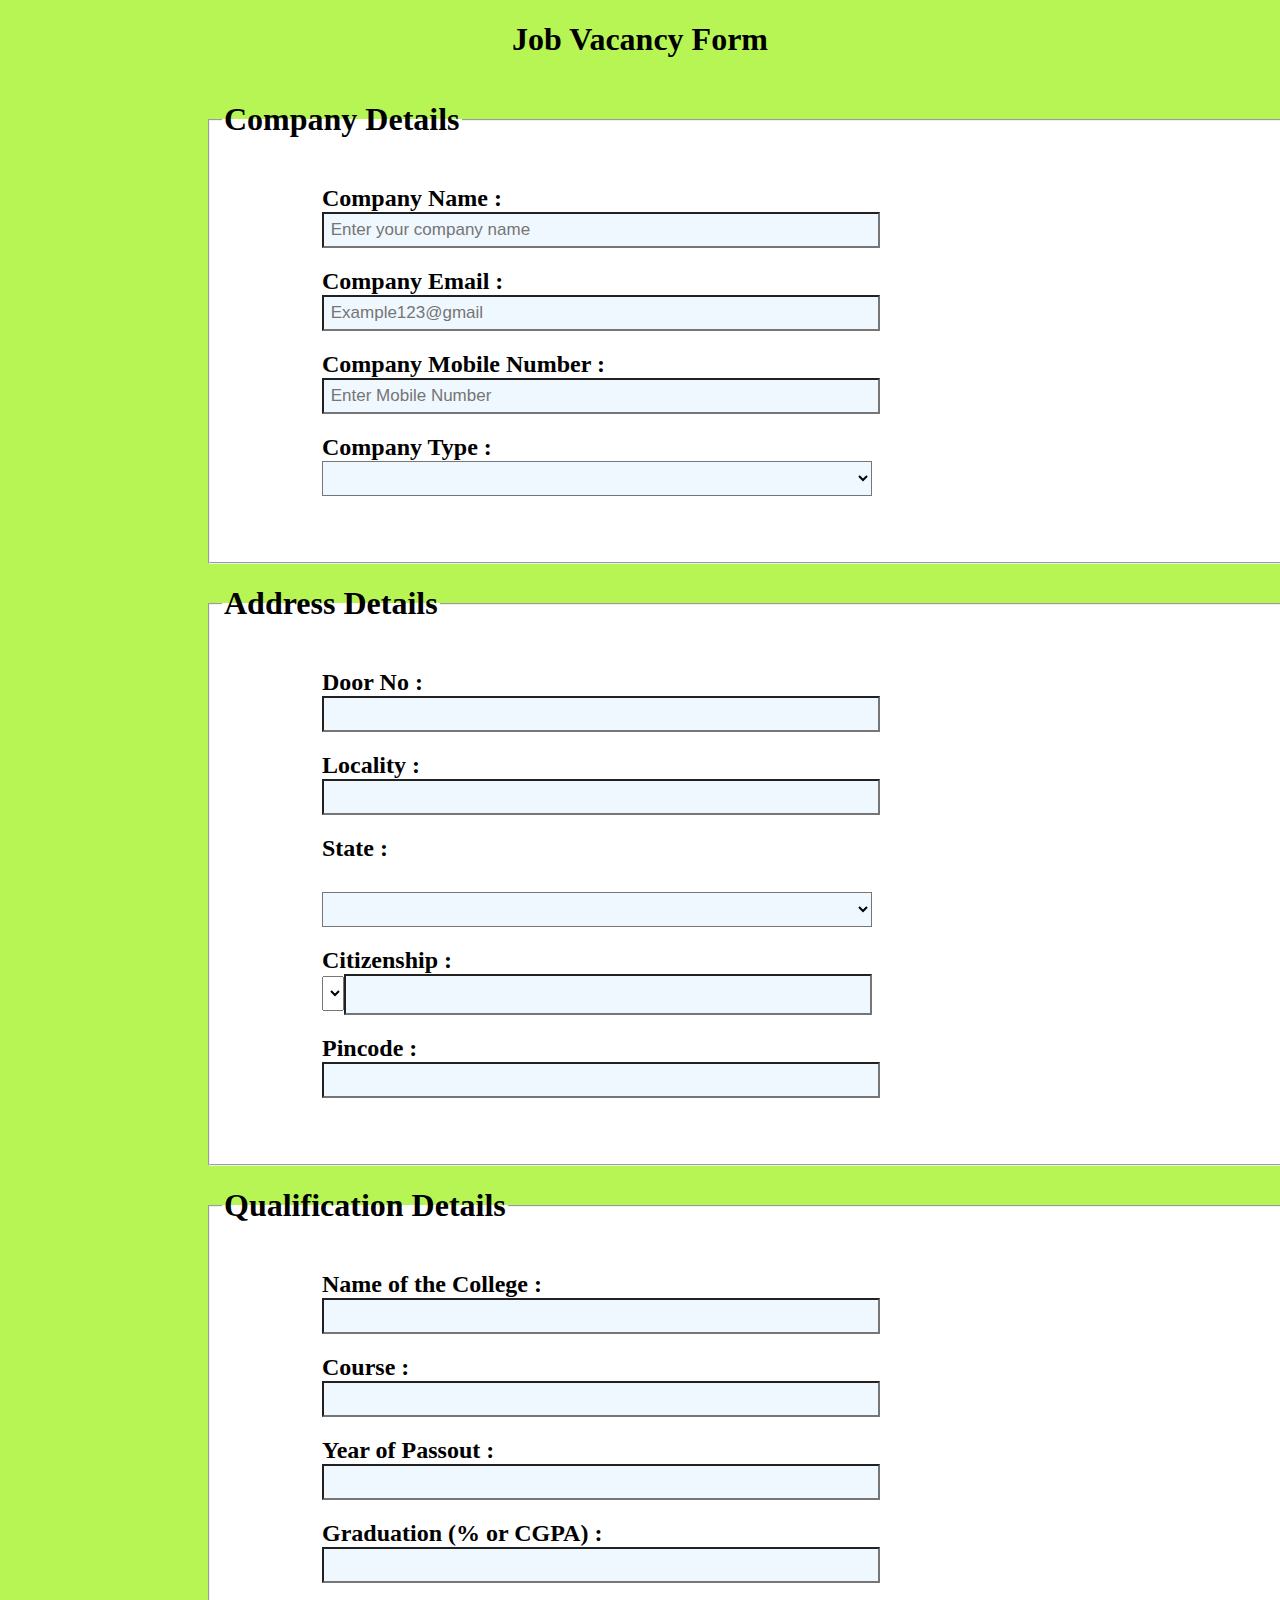
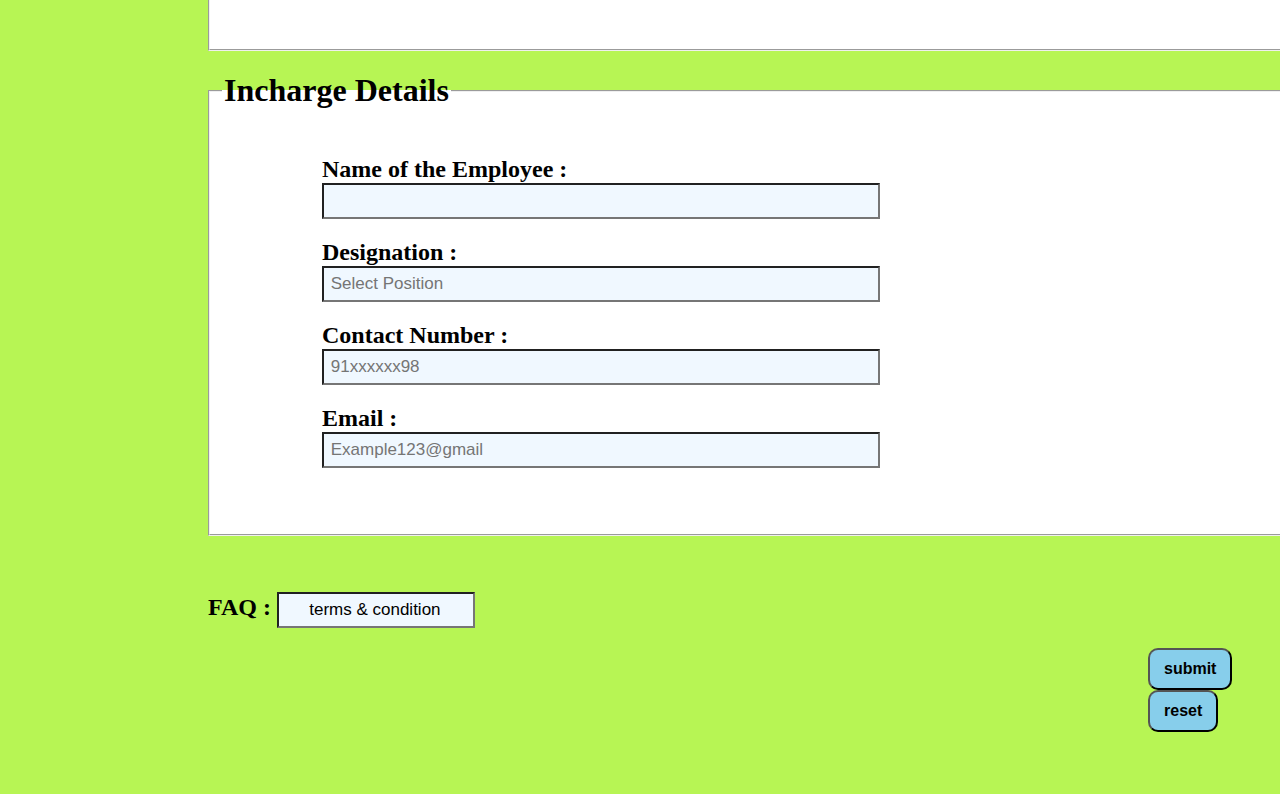
<file: jobvacancy.html>
<!DOCTYPE html>
<html lang="en">
<head>
    <meta charset="UTF-8">
    <meta name="viewport" content="width=device-width, initial-scale=1.0">
    <title>job vacancy form</title>

</head>
<body style="color: black; background-color: #b7f554;">
    <h1 align="center">Job Vacancy Form</h1>
    <table>
        <fieldset style="background-color: white; width: 1100px; margin-left: 200px;" color="black"  >
            <legend><h1>Company Details</h1></legend>            
            <form action="" method="get">
            <h2 style="padding-left: 100px;">Company Name : <br><input type="text" placeholder=" Enter your company name"  style="font-size: 17px; width:550px; background-color: aliceblue; height:30px;"></h2>
            <h2 style="padding-left: 100px;">Company Email : <br><input type="email" placeholder=" Example123@gmail" style="font-size: 17px; width: 550px; background-color: aliceblue; height:30px;"></h2>
            <h2 style="padding-left: 100px;">Company Mobile Number : <br><input type="tel" placeholder=" Enter Mobile Number" style="font-size: 17px; width: 550px; background-color: aliceblue; height:30px;"></h2>
            <h2 style="padding-left: 100px;">Company Type : <br>
            </form>
                <form style="font-size: 70px;">
                    <select style="width:550px; background-color: aliceblue; height:35px;">
                        <optgroup label="Select company type">
                            <option value=""></option>
                            <option value="">Product Based Company</option>
                            <option value="">Service Based Company</option>
                        </optgroup>
                    </select>
                </form>
            </h2> <br> <br>
        </fieldset>
            <fieldset style="background-color: white; width: 1100px; margin-left: 200px;" color="black"  >
            <legend><h1>Address Details</h1></legend>
            <h2 style="padding-left: 100px;">Door No : <br><input type="text" placeholder=" " style="font-size: 17px; width: 550px; background-color: aliceblue; height:30px;"></h2>
            <h2 style="padding-left: 100px;">Locality : <br><input type="text" placeholder=" " style="font-size: 17px; width: 550px; background-color: aliceblue; height:30px;"></h2>
            <h2 style="padding-left: 100px;">State :
                <form style="font-size: 17px; width: 550px; height:30px;">
                    <select style="width:550px; background-color: aliceblue; height:35px;">
                        <option value=""></option>
                        <option value="">&nbsp;TELANGANA</option>
                        <option value="">&nbsp; ANDHRA PRADESH</option>
                        <option value="">&nbsp;TAMIL NADU</option>
                        <option value="">&nbsp;MAHARASHTRAKA</option>
                        <option value="">&nbsp;GOA</option>
                        <option value="">&nbsp;PANJAB</option>
                    </select>
                </form>
            <h2 style="padding-left: 100px;">
            <h2 style="padding-left: 100px;">Citizenship : <br>
                <form>
                    <select style="font-size: 15px; height: 35px">
                        <input list="dataname" style="font-size: 17px; width: 520px; height: 35px; background-color: aliceblue;">
                        <datalist id="dataname" style="width: 200px;">
                        <option value=" &nbsp;IND">India</option>
                        <option value=" &nbsp;USA">united states of america</option>
                        <option value=" &nbsp;SL">Sri Lank</option>
                        <option value=" &nbsp;BAN">Bangladesh</option>
                        <option value=" &nbsp;IRE">Ireland</option>
                        <option value=" &nbsp;MAL">Malaysia</option>
                        <option value=" &nbsp;PAK">Pakistan</option>
                    </datalist>
                    </select>
                </form>
            </h2>
            <h2 style="padding-left: 100px;">Pincode : <br><input type="tel" placeholder=" " style="font-size: 17px; width: 550px; background-color: aliceblue; height:30px;"></h2>
            <br> <br>
        </fieldset>
            <fieldset style="background-color: white; width: 1100px; margin-left: 200px;" color="black"  >
            <legend><h1>Qualification Details</h1></legend>
            <h2 style="padding-left: 100px;">Name of the College : <br><input type="text" placeholder=" " style="font-size: 17px; width: 550px; background-color: aliceblue; height:30px;"></h2>
            <h2 style="padding-left: 100px;">Course : <br><input type="text" placeholder=" " style="font-size: 17px; width: 550px; background-color: aliceblue; height:30px;"></h2>
            <h2 style="padding-left: 100px;">Year of Passout : <br><input type="year" style="font-size: 17px; width: 550px; background-color: aliceblue; height:30px;"  required></h2>
            <h2 style="padding-left: 100px;">Graduation (% or CGPA) : <br><input type="tel" placeholder=" " style="font-size: 17px; width: 550px; background-color: aliceblue; height:30px;"></h2><br> <br>
        </fieldset>
            <fieldset style="background-color: white; width: 1100px; margin-left: 200px;" color="black"  >
            <legend><h1>Incharge Details</h1></legend>
            <h2 style="padding-left: 100px;">Name of the Employee : <br><input type="text" placeholder=" " style="font-size: 17px; width: 550px; background-color: aliceblue; height:30px;"></h2>
            <h2 style="padding-left: 100px;">Designation : <br><input type="text" placeholder=" Select Position" style="font-size: 17px; width: 550px; background-color: aliceblue; height:30px;"required></h2>
            <h2 style="padding-left: 100px;">Contact Number : <br><input type="text" placeholder=" 91xxxxxx98" style="font-size: 17px; width: 550px; background-color: aliceblue; height:30px;"></h2>
            <h2 style="padding-left: 100px;">Email : <br><input type="text" placeholder=" Example123@gmail" style="font-size: 17px; width: 550px; background-color: aliceblue; height:30px;"></h2><br> <br>
        </fieldset><br><br>
        <div style=" padding-left: 200px;">
            <h2>FAQ : <input type="text" value="      terms & condition" style="font-size: 17px; width: 190px; background-color: aliceblue; height:30px;" readonly></h2>
        </div>
        <div style=" padding-left: 1140px;">
            <form action="" method="get">
                <input type="submit" value="submit" style="font-size: 16px; font-weight: bold; padding: 10px 14px; border-radius: 10px; background: skyblue; color: black; ">&nbsp;&nbsp;&nbsp;&nbsp;
            <input type="button" value="reset" style="font-size: 16px; font-weight: bold; padding: 10px 14px; border-radius: 10px; background: skyblue; color: black;"><br><br><br><br>
            </form>
        </div>        
    </table>    
</body>
</html>
</file>
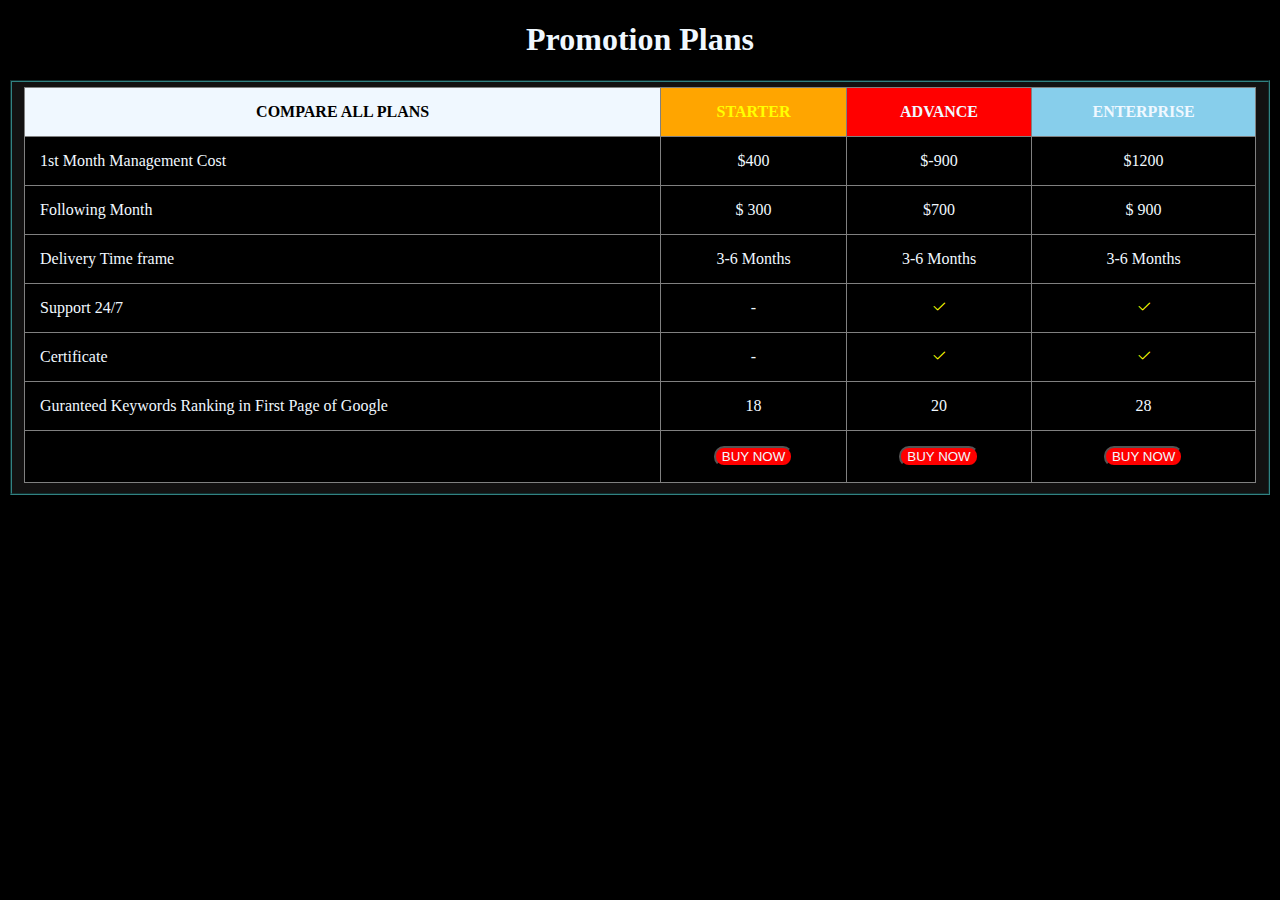
<file: promotionPlan.html>
<!DOCTYPE html>
<html lang="en">
<head>
    <meta charset="UTF-8">
    <meta name="viewport" content="width=device-width, initial-scale=1.0">
    <title>Promotion Plan</title>
    <link rel="stylesheet" href="https://cdn.jsdelivr.net/npm/bootstrap-icons@1.11.3/font/bootstrap-icons.min.css">
</head>
<body style="background-color: black; color: aliceblue;">
    <h1 align="center">Promotion Plans</h1>
    <fieldset width="100%" style="background-color: rgb(18, 17, 17); border-color: rgb(49, 130, 130); border-block-end-width: 2px;">
        <table border="" cellpadding=15px; style="border-collapse: collapse; background-color: black;" width="100%">
            <tr align="center">
                <th style="background-color: aliceblue ; color: black ;">COMPARE ALL PLANS</th>
                <th style="background-color:orange ; color: yellow;">STARTER</th>
                <th style="background-color: red; color: aliceblue;">ADVANCE</th>
                <th style="background-color: skyblue; color: aliceblue;">ENTERPRISE</th>
            </tr>
            <tr align="center">
                <td align="left">1st Month Management Cost</td>
                <td>$400</td>
                <td>$-900</td>
                <td>$1200</td>
            </tr>
            <tr align="center">
                <td align="left">Following Month</td>
                <td>$ 300</td>
                <td>$700</td>
                <td>$ 900</td>
            </tr>
            <tr align="center">
                <td align="left">Delivery Time frame</td>
                <td>3-6 Months</td>
                <td>3-6 Months</td>
                <td>3-6 Months</td>
            </tr>
            <tr align="center">
                <td align="left">Support 24/7</td>
                <td>-</td>
                <td><i class="bi bi-check2" style="color: yellow;"></i></td>
                <td><i class="bi bi-check2" style="color: yellow;"></i></td>
                <!--<td style="color: yellow;">✔️</td>>-->
                <!--<td style="color: yellow;">✔️</td>-->
            </tr>
            <tr align="center">
                <td align="left">Certificate</td>
                <td>-</td>
                <td><i class="bi bi-check2" style="color: yellow;"></i></td>
                <td><i class="bi bi-check2" style="color: yellow;"></i></td>
                <!--<td>✔️</td>
                <td>✔️</td>-->
            </tr>
            <tr align="center">
                <td align="left">Guranteed Keywords Ranking in First Page of Google</td>
                <td>18</td>
                <td>20</td>
                <td>28</td>
            </tr>
            <tr align="center">
                <td></td>
                <td><button style="border-radius: 10px; background-color: red; color: aliceblue;">BUY NOW</button></td>
                <td><button style="border-radius: 10px; background-color: red; color: aliceblue;">BUY NOW</button></td>
                <td><button style="border-radius: 10px; background-color: red; color: aliceblue;">BUY NOW</button></td>
            </tr>
        </table>
    </fieldset>
</body>
</html>
</file>
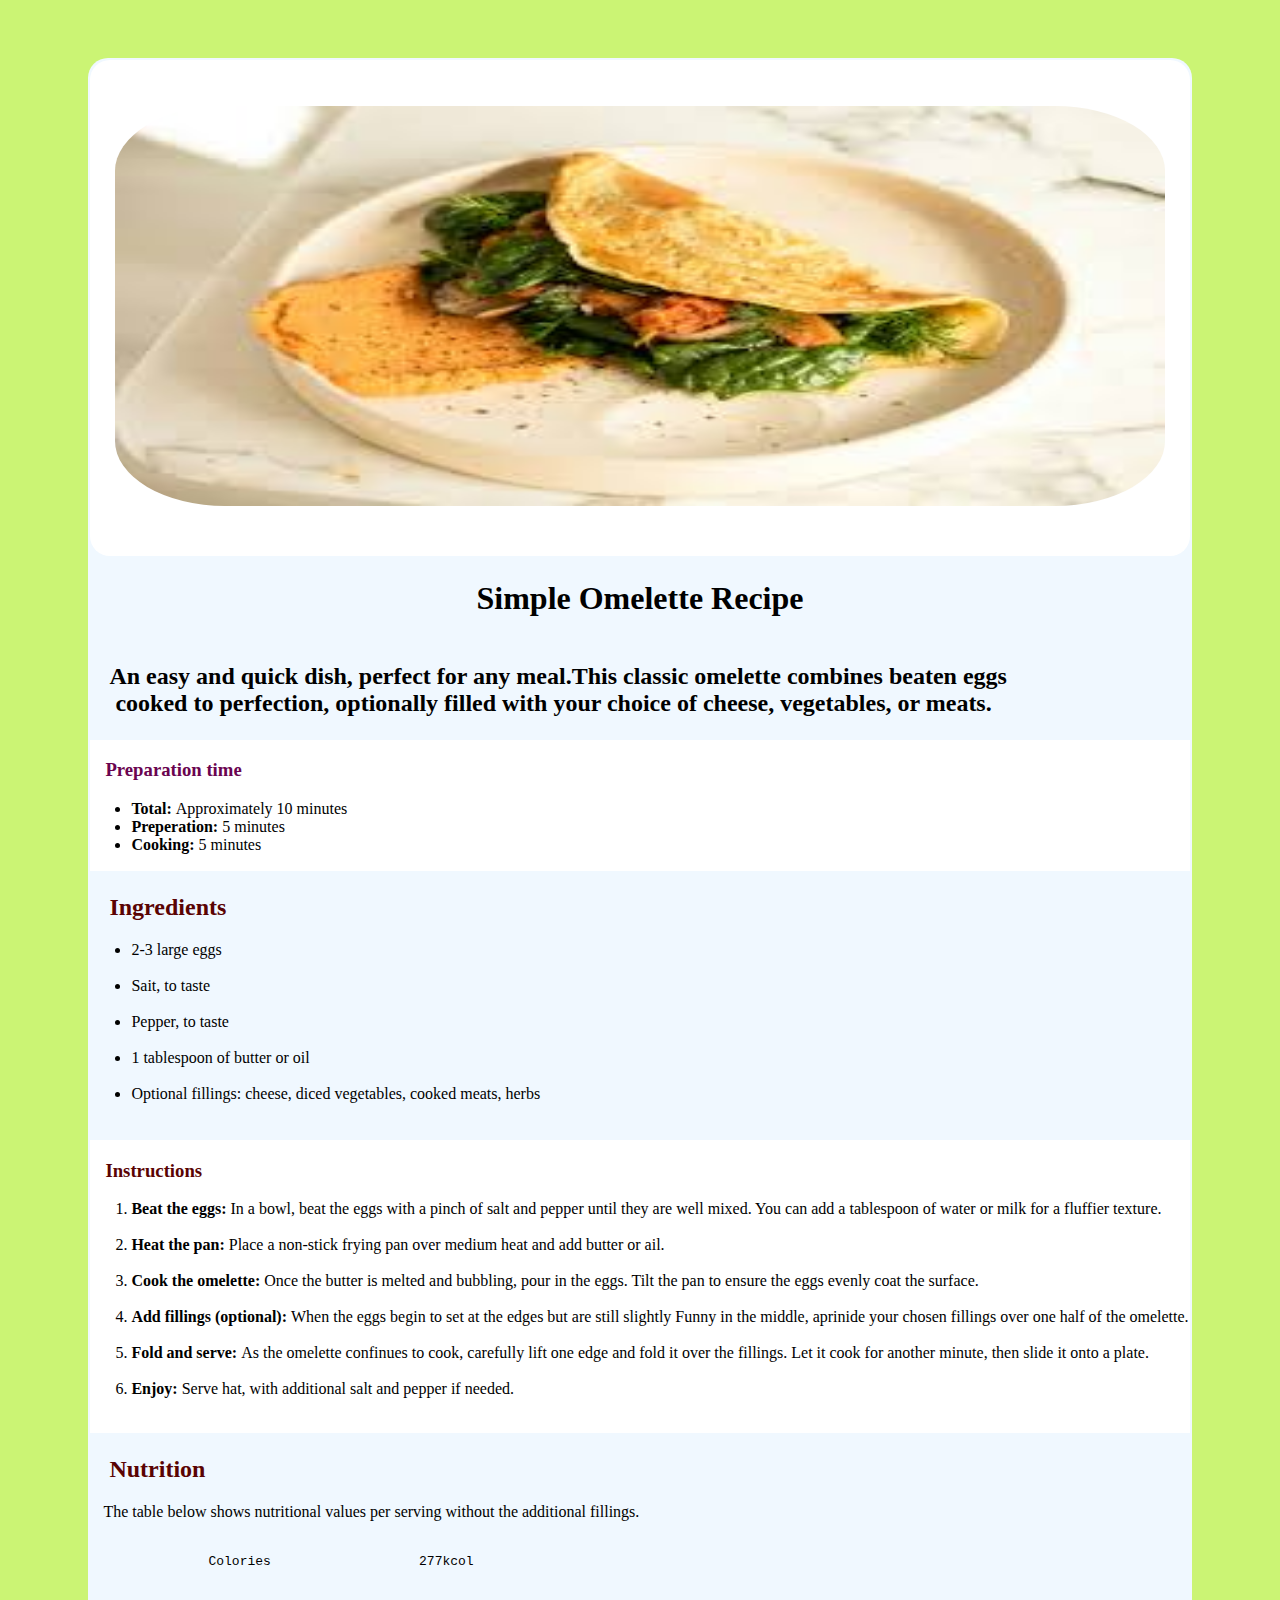
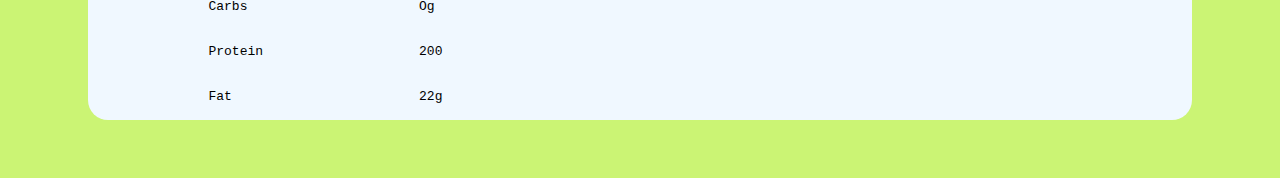
<file: Simple_Omelette_Recipe.html>
<!DOCTYPE html>
<html lang="en">
<head>
    <meta charset="UTF-8">
    <meta name="viewport" content="width=device-width, initial-scale=1.0">
    <title>Simple Omlet recipe</title>
    

</head>
<body style="background-color: rgb(203, 244, 116); padding: 50px 0px;">
    <table align="center" style=" border-radius: 20px; background-color: aliceblue;" >
        <tr>
            <td style=" border-radius: 20px; background-color: white;" align="center" >
                <img src="./assert/omlet_img.jpeg" alt="Simple Omlet Recipe" style=" border-radius: 110px; width: 1050px; height: 400px; padding: 45px 0px;"> 
            </td></tr>
            <tr>
                <td><h1 align="center">Simple Omelette Recipe</h1></td>
            </tr>
            <td><h2>&nbsp;&nbsp;&nbsp;An easy and quick dish, perfect for any meal.This classic omelette combines beaten eggs <br>&nbsp;&nbsp;&nbsp; cooked to perfection, optionally filled with your choice of cheese, vegetables, or meats.</h2></td>

            <tr style="background-color: white;">
                <td>
                    <dl>
                        <h3 style="color: rgb(106, 4, 80);">&nbsp;&nbsp;&nbsp;Preparation time</h3>

                        <ul>
                            <li><b>Total: </b>Approximately 10 minutes</li>
                        </ul>
                        <ul>
                            <li><b>Preperation: </b>5 minutes</li>
                        </ul>
                        <ul>
                            <li><b>Cooking: </b>5 minutes</li>
                        </ul>


                    </dl>
                </td>
            </tr>

            <tr>
                <td>
                    <dl>
                        <dt><h2><b style="color: rgb(90, 3, 3);">&nbsp;&nbsp;&nbsp;Ingredients</b></h2></dt>
                        <ul>
                            <li>2-3 large eggs</li><br>
                            <li>Sait, to taste</li><br>
                            <li>Pepper, to taste</li><br>
                            <li>1 tablespoon of butter or oil</li><br>
                            <li>Optional fillings: cheese, diced vegetables, cooked meats, herbs</li><br>
                        </ul>                        
                    </dl>
                </td>
            </tr>
            <tr style="background-color: white;">
                <td>
                    <dl>
                        <h3 style="color: rgb(90, 3, 3);">&nbsp;&nbsp;&nbsp;Instructions </h3>
                        <ol>
                            <li><b>Beat the eggs: </b>In a bowl, beat the eggs with a pinch of salt and pepper until they are well mixed. You can add a tablespoon of water or milk for a fluffier texture.</li> <br>
                            <li><b>Heat the pan: </b>Place a non-stick frying pan over medium heat and add butter or ail.</li><br>
                            <li><b>Cook the omelette: </b>Once the butter is melted and bubbling, pour in the eggs. Tilt the pan to ensure the eggs evenly coat the surface.</li><br>
                            <li><b>Add fillings (optional): </b>When the eggs begin to set at the edges but are still slightly Funny in the middle, aprinide your chosen fillings over one half of the omelette.</li><br>
                            <li><b>Fold and serve: </b>As the omelette confinues to cook, carefully lift one edge and fold it over the fillings. Let it cook for another minute, then slide it onto a plate.</li><br>
                            <li><b>Enjoy: </b>Serve hat, with additional salt and pepper if needed.</li><br>
                        </ol>
                    </dl>
                </td>
            </tr>
            <tr>
                <td>
                    <h2 style="color: rgb(90, 3, 3);">&nbsp;&nbsp;&nbsp;Nutrition</h2>
                    <p>&nbsp;&nbsp;&nbsp;The table below shows nutritional values per serving without the additional fillings.</p>
                </td>
            </tr>
            <tr><td><pre>               Colories                   277kcol</pre></td></tr>
            <tr><td><pre>               Carbs                      Og</pre></td></tr>
            <tr><td><pre>               Protein                    200</pre></td></tr>
            <tr><td><pre>               Fat                        22g</pre></td></tr>  
    </table>
</body>
</html>

<!--Challenge by Frontend Mentor Coded by Your Name tiere-->
</file>
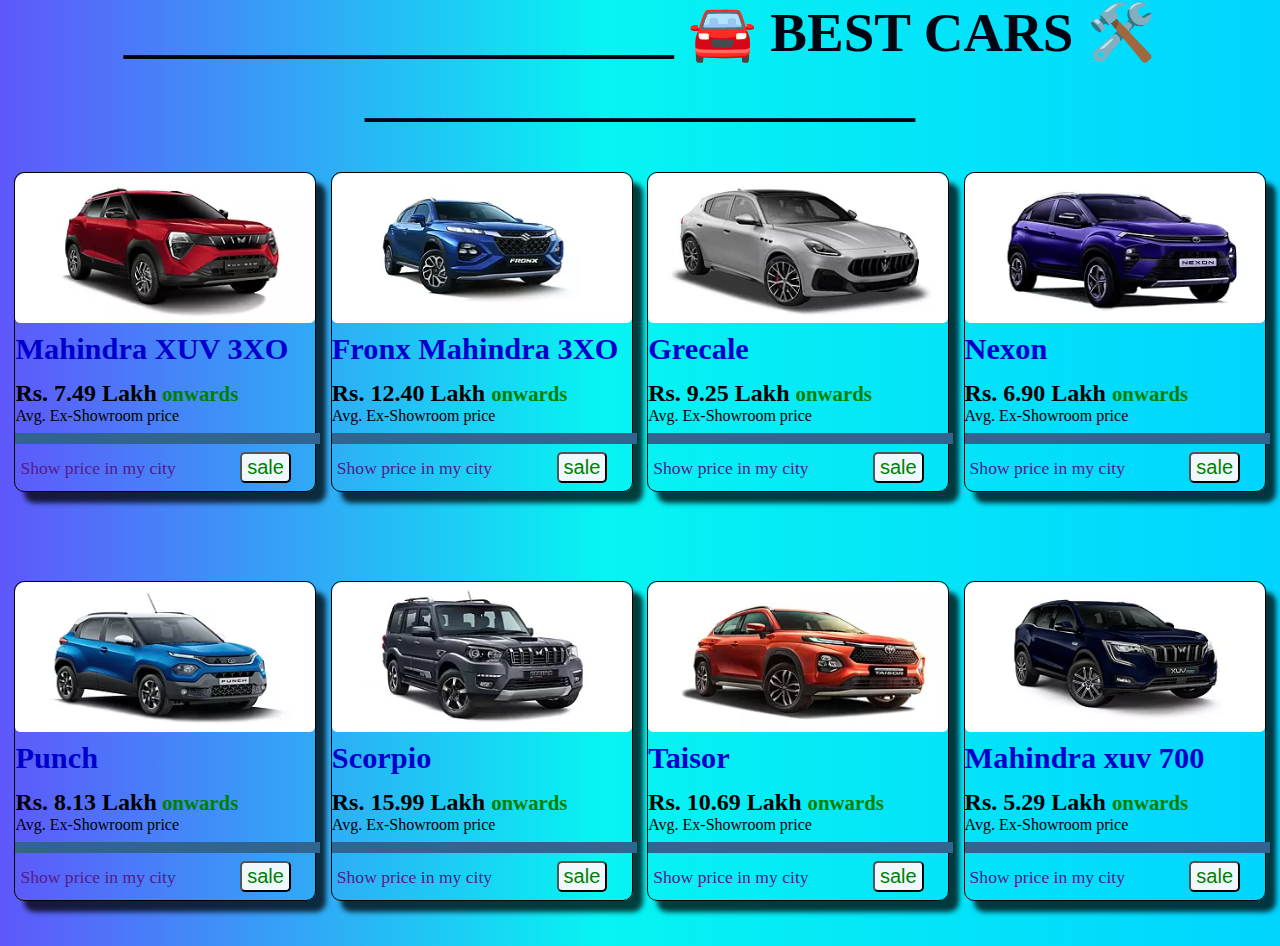
<file: car cards/mycars.html>
<!DOCTYPE html>
<html lang="en">
<head>
    <meta charset="UTF-8">
    <meta name="viewport" content="width=device-width, initial-scale=1.0">
    <title>Cars Gar🛠️</title>
    <!--favv icons-->
    <link rel="shortcut icon" href="./my cars/download_car_favicon.png" type="image/x-icon">
    <link rel="stylesheet" href="mycars.css">
</head>
<body>
    <h1 style="color: rgb(1, 4, 18); font-size: 55px; font-weight: bold; text-align: center;">____________________ 🚘 BEST CARS 🛠️  ____________________</h1>
    <!-- main start-->
    <div class="parent">
        <!--first card-->
        <div class="card card1">
            <img src="./my cars/xuv-3xo-exterior-right-front-three-quarter-33.webp" alt="" class="img-top">  <!-- try : border="" style="border: 5px; color: black;"-->
            <!--card body-->
            <h3 class="card-title">Mahindra XUV 3XO</h3>
            <p class="card-text">
                <h2>Rs. 7.49 Lakh<span> onwards</span></h2>Avg. Ex-Showroom price</p>
            <!-- <h6 class="card-title">Avg. Ex-Showroom price</h6> -->
            <a href="" class="card-link m">Show price in my city <span><button style="background-color:aliceblue; color: green; font-size: 20px; padding: 2px 5px; border-radius: 5px; margin-left: 60px;">sale</button></span></a>
         </div>
         
        <!--second card-->
        <div class="card card2">
            <img src="./my cars/fronx-exterior.webp" alt="" class="img-top">
            <!--card body-->
            <h3 class="card-title">Fronx Mahindra 3XO</h3>
            <p class="card-text m"><h2>Rs. 12.40 Lakh <span> onwards</span> </h2> Avg. Ex-Showroom price</p> <!--style="font-size: 14px;"-->
            <!-- <h6 class="card-title">Avg. Ex-Showroom price</h6> -->
            <a href="" class="card-link m">Show price in my city <span><button style="background-color:aliceblue; color: green; font-size: 20px; padding: 2px 5px; border-radius: 5px; margin-left: 60px;">sale</button></span></a>
        </div>

        <!--third card-->
        <div class="card card3">
            <img src="./my cars/grecale.webp" alt="" class="img-top">
            <!--card body-->
            <h3 class="card-title">Grecale</h3>
            <p class="card-text m"><h2>Rs. 9.25 Lakh <span> onwards</span> </h2> Avg. Ex-Showroom price</p>
            <!-- <h6 class="card-title">Avg. Ex-Showroom price</h6> -->
            <a href="" class="card-link m">Show price in my city <span><button style="background-color:aliceblue; color: green; font-size: 20px; padding: 2px 5px; border-radius: 5px; margin-left: 60px;">sale</button></span></a>
         </div>

        <!--fourth card-->
        <div class="card card4">
            <img src="./my cars/nexon.webp" alt="" class="img-top">
            <!--card body-->
            <h3 class="card-title">Nexon</h3>
            <p class="card-text m"><h2>Rs. 6.90 Lakh <span> onwards</span> </h2> Avg. Ex-Showroom price</p>
            <!-- <h6 class="card-title">Avg. Ex-Showroom price</h6> -->
            <a href="" class="card-link m">Show price in my city <span><button style="background-color:aliceblue; color: green; font-size: 20px; padding: 2px 5px; border-radius: 5px; margin-left: 60px;">sale</button></span></a>
         </div>

    </div>

    <!-- second bunch of CARS -->

    <div class="parent">
        <!--first card-->
        <div class="card card1">
            <img src="./my cars/punch.webp" alt="" class="img-top">  <!-- try : border="" style="border: 5px; color: black;"-->
            <!--card body-->
            <h3 class="card-title">Punch</h3>
            <p class="card-text"><h2>Rs. 8.13 Lakh<span> onwards</span></h2>Avg. Ex-Showroom price</p>
            <!-- <h6 class="card-title">Avg. Ex-Showroom price</h6> -->
            <a href="" class="card-link m">Show price in my city <span><button style="background-color:aliceblue; color: green; font-size: 20px; padding: 2px 5px; border-radius: 5px; margin-left: 60px;">sale</button></span></a>
         </div>
         
        <!--second card-->
        <div class="card card2">
            <img src="./my cars/scorpio.webp" alt="" class="img-top">
            <!--card body-->
            <h3 class="card-title">Scorpio</h3>
            <p class="card-text m"><h2>Rs. 15.99 Lakh <span> onwards</span> </h2> Avg. Ex-Showroom price</p> <!--style="font-size: 14px;"-->
            <!-- <h6 class="card-title">Avg. Ex-Showroom price</h6> -->
            <a href="" class="card-link m">Show price in my city <span><button style="background-color:aliceblue; color: green; font-size: 20px; padding: 2px 5px; border-radius: 5px; margin-left: 60px;">sale</button></span></a>
         </div>

        <!--third card-->
        <div class="card card3">
            <img src="./my cars/taisor-exterior.webp" alt="" class="img-top">
            <!--card body-->
            <h3 class="card-title">Taisor</h3>
            <p class="card-text m"><h2>Rs. 10.69 Lakh <span> onwards</span> </h2> Avg. Ex-Showroom price</p>
            <!-- <h6 class="card-title">Avg. Ex-Showroom price</h6> -->
            <a href="" class="card-link m">Show price in my city <span><button style="background-color:aliceblue; color: green; font-size: 20px; padding: 2px 5px; border-radius: 5px; margin-left: 60px;">sale</button></span></a>
         </div>

        <!--fourth card-->
        <div class="card card4">
            <img src="./my cars/xuv700.webp" alt="" class="img-top">
            <!--card body-->
            <h3 class="card-title">Mahindra xuv 700</h3>
            <p class="card-text"><h2>Rs. 5.29 Lakh <span> onwards</span> </h2> Avg. Ex-Showroom price</p>
            <!-- <h6 class="card-title">Avg. Ex-Showroom price</h6> -->
            <a href="" class="card-link m">Show price in my city <span><button style="background-color:aliceblue; color: green; font-size: 20px; padding: 2px 5px; border-radius: 5px; margin-left: 60px;">sale</button></span></a>
         </div>

    </div>

    <!-- second bunch of CARS -->
    
    <!-- main start-->
    
</body>
</html>
</file>
<file: car cards/mycars.css>
*{
    padding: 0;
    margin: 0;
    /* box-sizing:border-box; */
    text-decoration: none;
}

/* parents  styles */

.parent{
    display: flex;
    height: 45.5vh;
    flex-wrap: wrap;
    justify-content: space-evenly;
    align-items: center;
    /* border: 12px solid black; */
    border: 12px hidden black;   
}
body{
    background: rgb(2,0,36);
background: linear-gradient(90deg, rgb(95, 87, 251) 0%, rgba(6,244,242,1) 47%, rgba(0,212,255,1) 100%);
}
.m{
    padding-left: 5px;
}

.card{
    margin: 0;
    width: 300px;
    border: 1px solid black;
    /* margin-bottom: 2px; */
    border-radius: 10px; 
    box-shadow: 10px 11px 5px 0px rgba(0,0,0,0.75); 
}
.img-top{
    border-top-left-radius: 10px;
    border-top-right-radius: 10px;
    border-bottom-right-radius: 5px;
    border-bottom-left-radius: 5px;
    width:100%;
    height: 150px; 
}

.card-title{
    color:mediumblue;
    font-size: 1.9rem;
    font-weight: bold;
    margin: 5px 0px; 
}
card-text>h2{
    font-size: .3rem;
    font-weight: bold;
}
span{
    color: green;
    font-size: 1.3rem;
}

p{
    padding: 4px;
}
.card-link{

    display: inline-block;
    /* padding: .5rem; */
    border-top: 11px solid rgb(49, 100, 142);
    /* display: inline-block; */
    padding-top: .5rem;
    padding-bottom: .5rem;
    width: 100%;
    font-size: 1.1rem;

}
</file>
